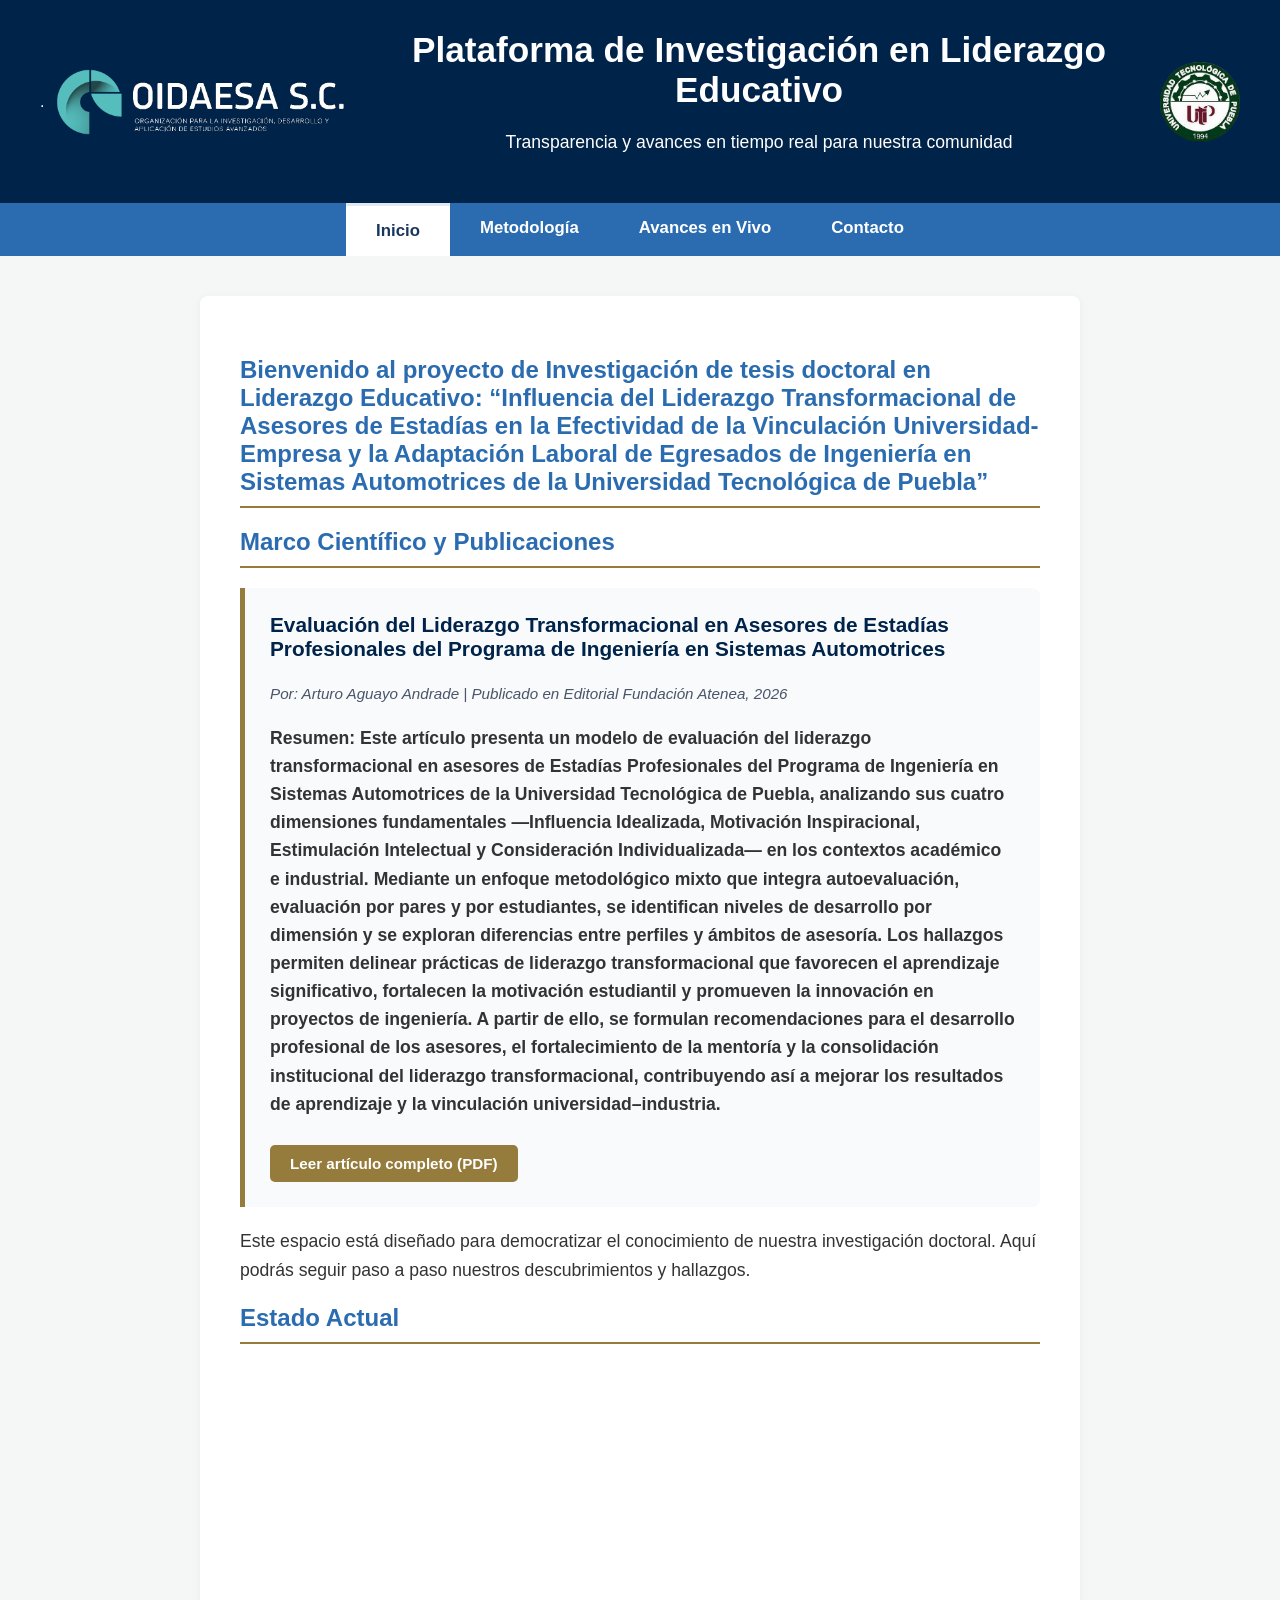
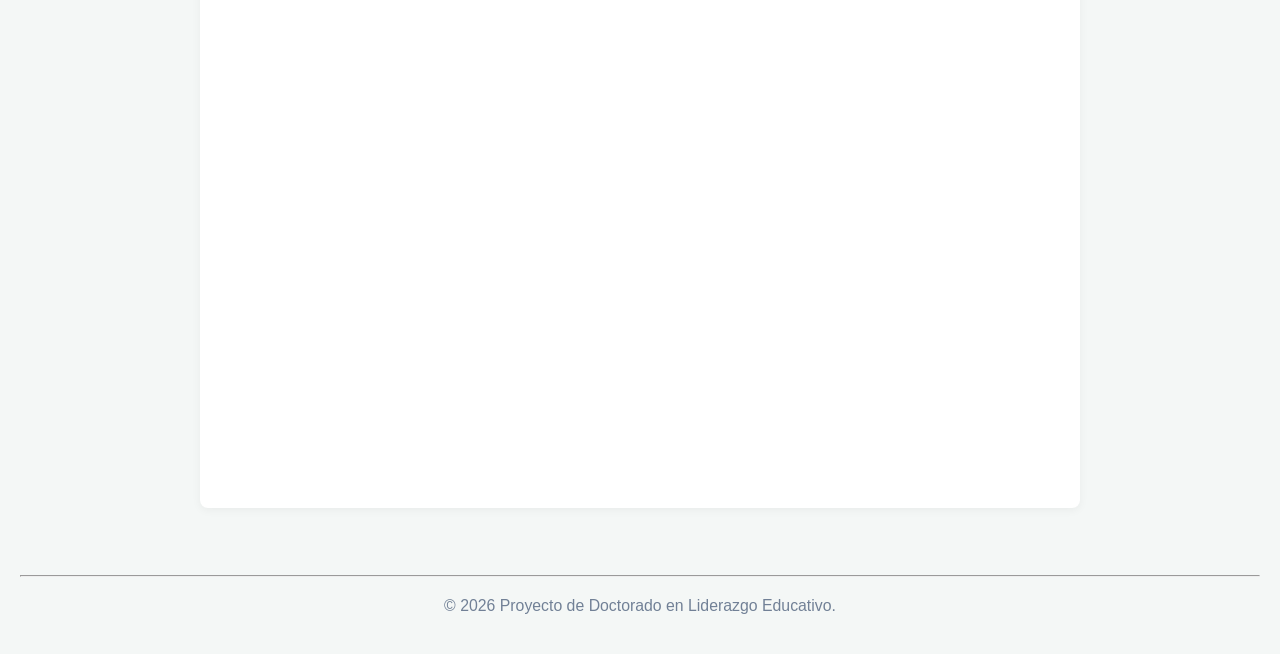
<file: index.html>
<!DOCTYPE html>
<html lang="es">
<head>
    <!-- Configuración técnica que el usuario no ve, pero el navegador sí -->
    <meta charset="UTF-8">
    <meta name="viewport" content="width=device-width, initial-scale=1.0">
    <title>Investigación | Liderazgo Educativo</title>
    <link rel="stylesheet" href="estilos.css">
</head>
<body>
    <!-- Todo lo que pongamos dentro de <body> es lo que verán tus participantes -->
    
    <header> .
        <!-- Logo Izquierdo: Universidad del Doctorado -->
        <img src="OIDAESA - copia.png" alt="Logo Universidad" class="logo-encabezado">
        
        <div class="header-texto">
            <h1>Plataforma de Investigación en Liderazgo Educativo</h1>
            <p>Transparencia y avances en tiempo real para nuestra comunidad</p>
        </div>
        
        <!-- Logo Derecho: Institución de la Investigación -->
        <img src="Logo-UTP.png" alt="Logo Institución" class="logo-encabezado">
    </header>
    <!-- Menú de Navegación -->
    <nav>
        <ul>
            <li><a href="index.html" class="activo">Inicio</a></li>
            <li><a href="Metodología.html">Metodología</a></li>
            <li><a href="#">Avances en Vivo</a></li>
            <li><a href="Contacto.html">Contacto</a></li>
        </ul>
    </nav>

    <main>
        <section>
            <h2>Bienvenido al proyecto de Investigación de tesis doctoral en Liderazgo Educativo: “Influencia del Liderazgo Transformacional de Asesores de Estadías en la Efectividad de la Vinculación Universidad-Empresa y la Adaptación Laboral de Egresados de Ingeniería en Sistemas Automotrices de la Universidad Tecnológica de Puebla”</h2><section>
            <h2>Marco Científico y Publicaciones</h2>
            <div class="tarjeta-articulo">
                <h3>Evaluación del Liderazgo Transformacional en
Asesores de Estadías Profesionales del Programa de
Ingeniería en Sistemas Automotrices</h3>
                <p class="autores">Por: Arturo Aguayo Andrade | Publicado en 
                    Editorial Fundación Atenea, 2026</p>
                
                <p><strong>Resumen: Este artículo presenta un modelo de evaluación del liderazgo transformacional en asesores de Estadías Profesionales del Programa de Ingeniería en Sistemas Automotrices de la Universidad Tecnológica de Puebla, analizando sus cuatro dimensiones fundamentales —Influencia Idealizada, Motivación Inspiracional, Estimulación Intelectual y Consideración Individualizada— en los contextos académico e industrial. Mediante un enfoque metodológico mixto que integra autoevaluación, evaluación por pares y por estudiantes, se identifican niveles de desarrollo por dimensión y se exploran diferencias entre perfiles y ámbitos de asesoría. Los hallazgos permiten delinear prácticas de liderazgo transformacional que favorecen el aprendizaje significativo, fortalecen la motivación estudiantil y promueven la innovación en proyectos de ingeniería. A partir de ello, se formulan recomendaciones para el desarrollo profesional de los asesores, el fortalecimiento de la mentoría y la consolidación institucional del liderazgo transformacional, contribuyendo así a mejorar los resultados de aprendizaje y la vinculación universidad–industria.</strong> </p>
                
                <!-- Si tienes el PDF en tu Google Drive (público) o el link de la revista, pégalo en href -->
                <a href="https://drive.google.com/file/d/1gB_v3DXjpxyFraudhqamWzTaaiGPeFQi/view?usp=drive_link" target="_blank" class="boton-articulo">Leer artículo completo (PDF)</a>
            </div>
        </section>
            <p>Este espacio está diseñado para democratizar el conocimiento de nuestra investigación doctoral. Aquí podrás seguir paso a paso nuestros descubrimientos y hallazgos.</p>
        </section>


        <section>
            <h2>Estado Actual</h2>
            <iframe src="https://docs.google.com/spreadsheets/d/e/2PACX-1vQGwOeZ-NkJE_NeEbe9su2a3ELnsg0hQ96I99T2dtbGM5_qcn606dtFmOmv6PGzFLHZ8H8-CahUC_V5/pubhtml"></iframe>
        </section>

        </main>
    <footer>
        <hr>
        <p>© 2026 Proyecto de Doctorado en Liderazgo Educativo.</p>
    
    </footer>
    

</body>
</html>
</file>
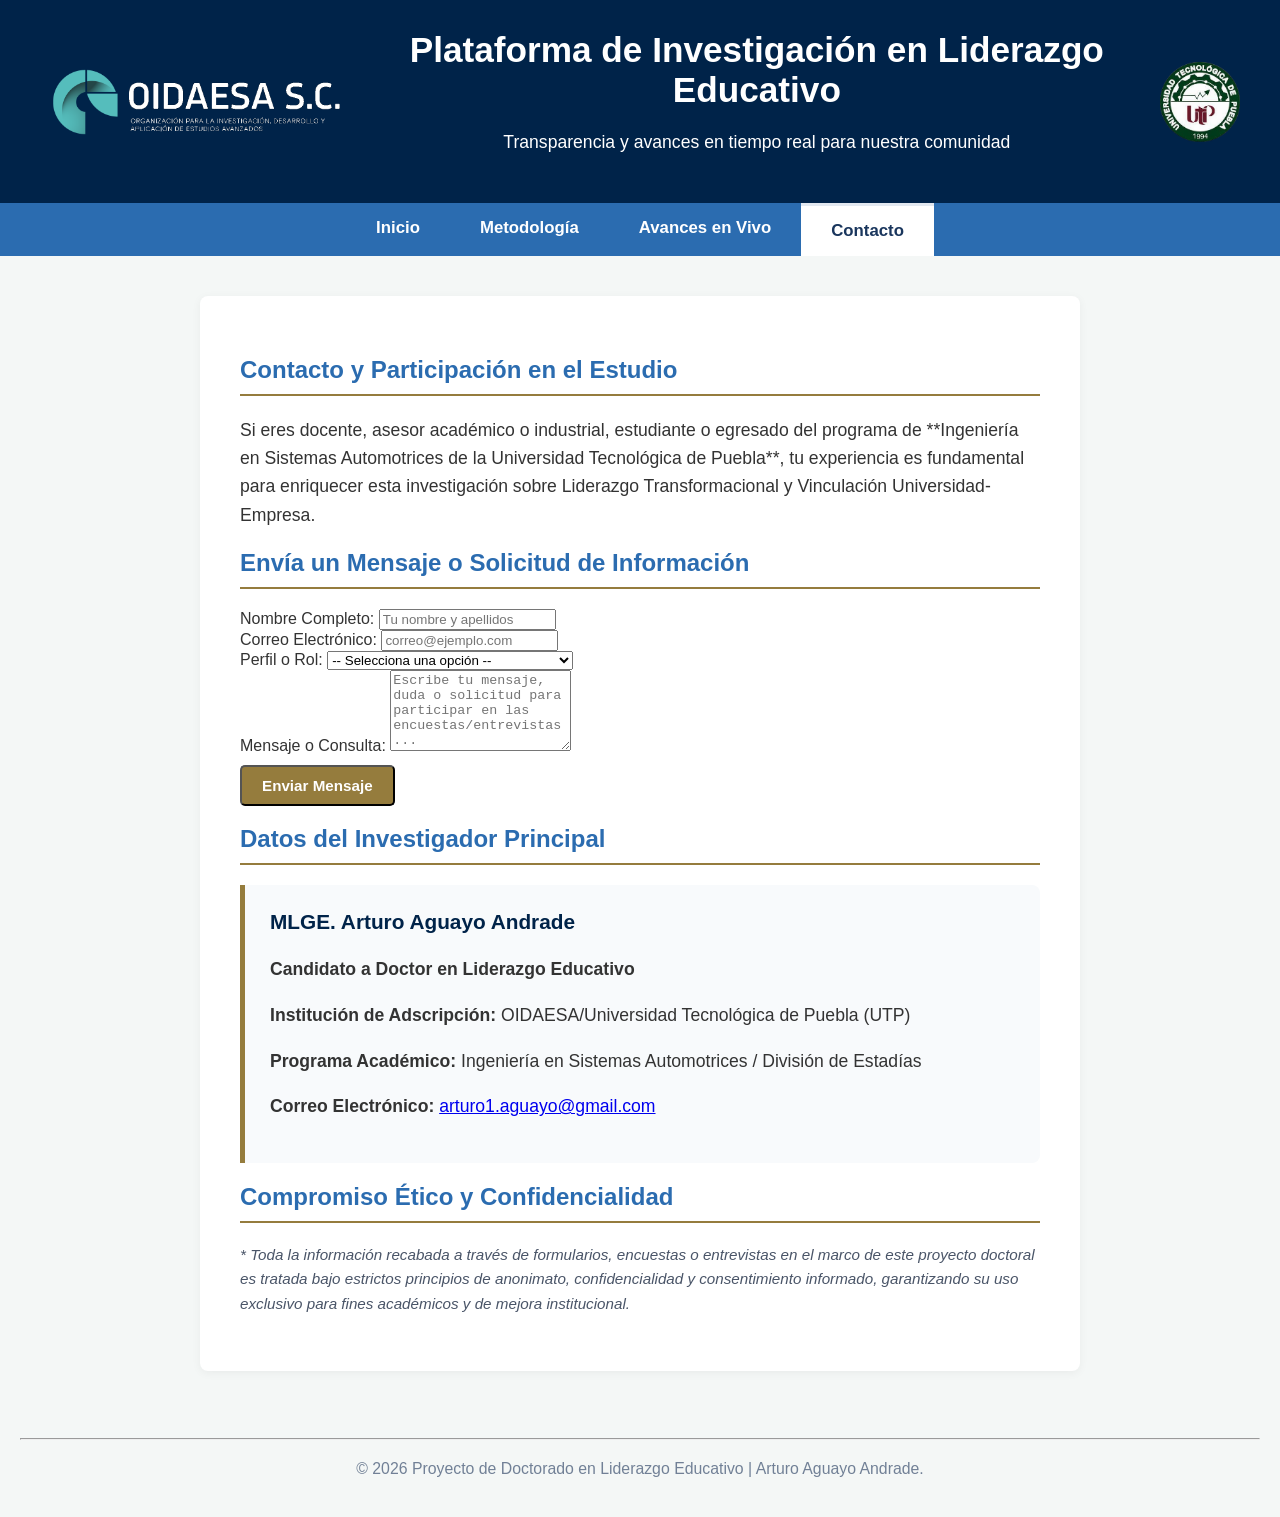
<file: Contacto.html>
<!DOCTYPE html>
<html lang="es">
<head>
    <meta charset="UTF-8">
    <meta name="viewport" content="width=device-width, initial-scale=1.0">
    <title>Contacto y Participación | Liderazgo Educativo</title>
    <link rel="stylesheet" href="estilos.css">
</head>
<body>

    <!-- Encabezado Institucional -->
    <header>
        <img src="OIDAESA - copia.png" alt="Logo Universidad" class="logo-encabezado">
        
        <div class="header-texto">
            <h1>Plataforma de Investigación en Liderazgo Educativo</h1>
            <p>Transparencia y avances en tiempo real para nuestra comunidad</p>
        </div>
        
        <img src="Logo-UTP.png" alt="Logo Institución" class="logo-encabezado">
    </header>

    <!-- Menú de Navegación -->
    <nav>
        <ul>
            <li><a href="index.html">Inicio</a></li>
            <li><a href="Metodología.html">Metodología</a></li>
            <li><a href="#">Avances en Vivo</a></li>
            <li><a href="Contacto.html" class="activo">Contacto</a></li>
        </ul>
    </nav>

    <main>
        <section>
            <h2>Contacto y Participación en el Estudio</h2>
            <p>
                Si eres docente, asesor académico o industrial, estudiante o egresado del programa de **Ingeniería en Sistemas Automotrices de la Universidad Tecnológica de Puebla**, tu experiencia es fundamental para enriquecer esta investigación sobre Liderazgo Transformacional y Vinculación Universidad-Empresa.
            </p>
        </section>

        <!-- Formulario de Contacto -->
        <section>
            <h2>Envía un Mensaje o Solicitud de Información</h2>
            <form action="https://formspree.io/f/mbgjrloa" method="POST" class="formulario-contacto">
                <div class="campo-form">
                    <label for="nombre">Nombre Completo:</label>
                    <input type="text" id="nombre" name="nombre" required placeholder="Tu nombre y apellidos">
                </div>

                <div class="campo-form">
                    <label for="email">Correo Electrónico:</label>
                    <input type="email" id="email" name="email" required placeholder="correo@ejemplo.com">
                </div>

                <div class="campo-form">
                    <label for="perfil">Perfil o Rol:</label>
                    <select id="perfil" name="perfil" required>
                        <option value="">-- Selecciona una opción --</option>
                        <option value="Estudiante / Egresado ISAT">Estudiante / Egresado (ISAT)</option>
                        <option value="Asesor Académico UTP">Asesor Académico (UTP)</option>
                        <option value="Asesor Industrial / Empresa">Asesor Industrial / Sector Empresarial</option>
                        <option value="Investigador / Evaluador">Investigador / Par Académico</option>
                        <option value="Otro">Otro</option>
                    </select>
                </div>

                <div class="campo-form">
                    <label for="mensaje">Mensaje o Consulta:</label>
                    <textarea id="mensaje" name="mensaje" rows="5" required placeholder="Escribe tu mensaje, duda o solicitud para participar en las encuestas/entrevistas..."></textarea>
                </div>

                <button type="submit" class="boton-articulo">Enviar Mensaje</button>
            </form>
        </section>

        <!-- Datos Institucionales -->
        <section>
            <h2>Datos del Investigador Principal</h2>
            <div class="tarjeta-articulo">
                <h3>MLGE. Arturo Aguayo Andrade</h3>
                <p><strong>Candidato a Doctor en Liderazgo Educativo</strong></p>
                <p><strong>Institución de Adscripción:</strong> OIDAESA/Universidad Tecnológica de Puebla (UTP)</p>
                <p><strong>Programa Académico:</strong> Ingeniería en Sistemas Automotrices / División de Estadías</p>
                <p><strong>Correo Electrónico:</strong> <a href="mailto:arturo1.aguayo@gmail.com">arturo1.aguayo@gmail.com</a></p>
            </div>
        </section>

        <!-- Consideraciones Éticas -->
        <section>
            <h2>Compromiso Ético y Confidencialidad</h2>
            <p style="font-size: 0.95em; color: #4a5568; font-style: italic;">
                * Toda la información recabada a través de formularios, encuestas o entrevistas en el marco de este proyecto doctoral es tratada bajo estrictos principios de anonimato, confidencialidad y consentimiento informado, garantizando su uso exclusivo para fines académicos y de mejora institucional.
            </p>
        </section>
    </main>

    <footer>
        <hr>
        <p>© 2026 Proyecto de Doctorado en Liderazgo Educativo | Arturo Aguayo Andrade.</p>
    </footer>

</body>
</html>
</file>
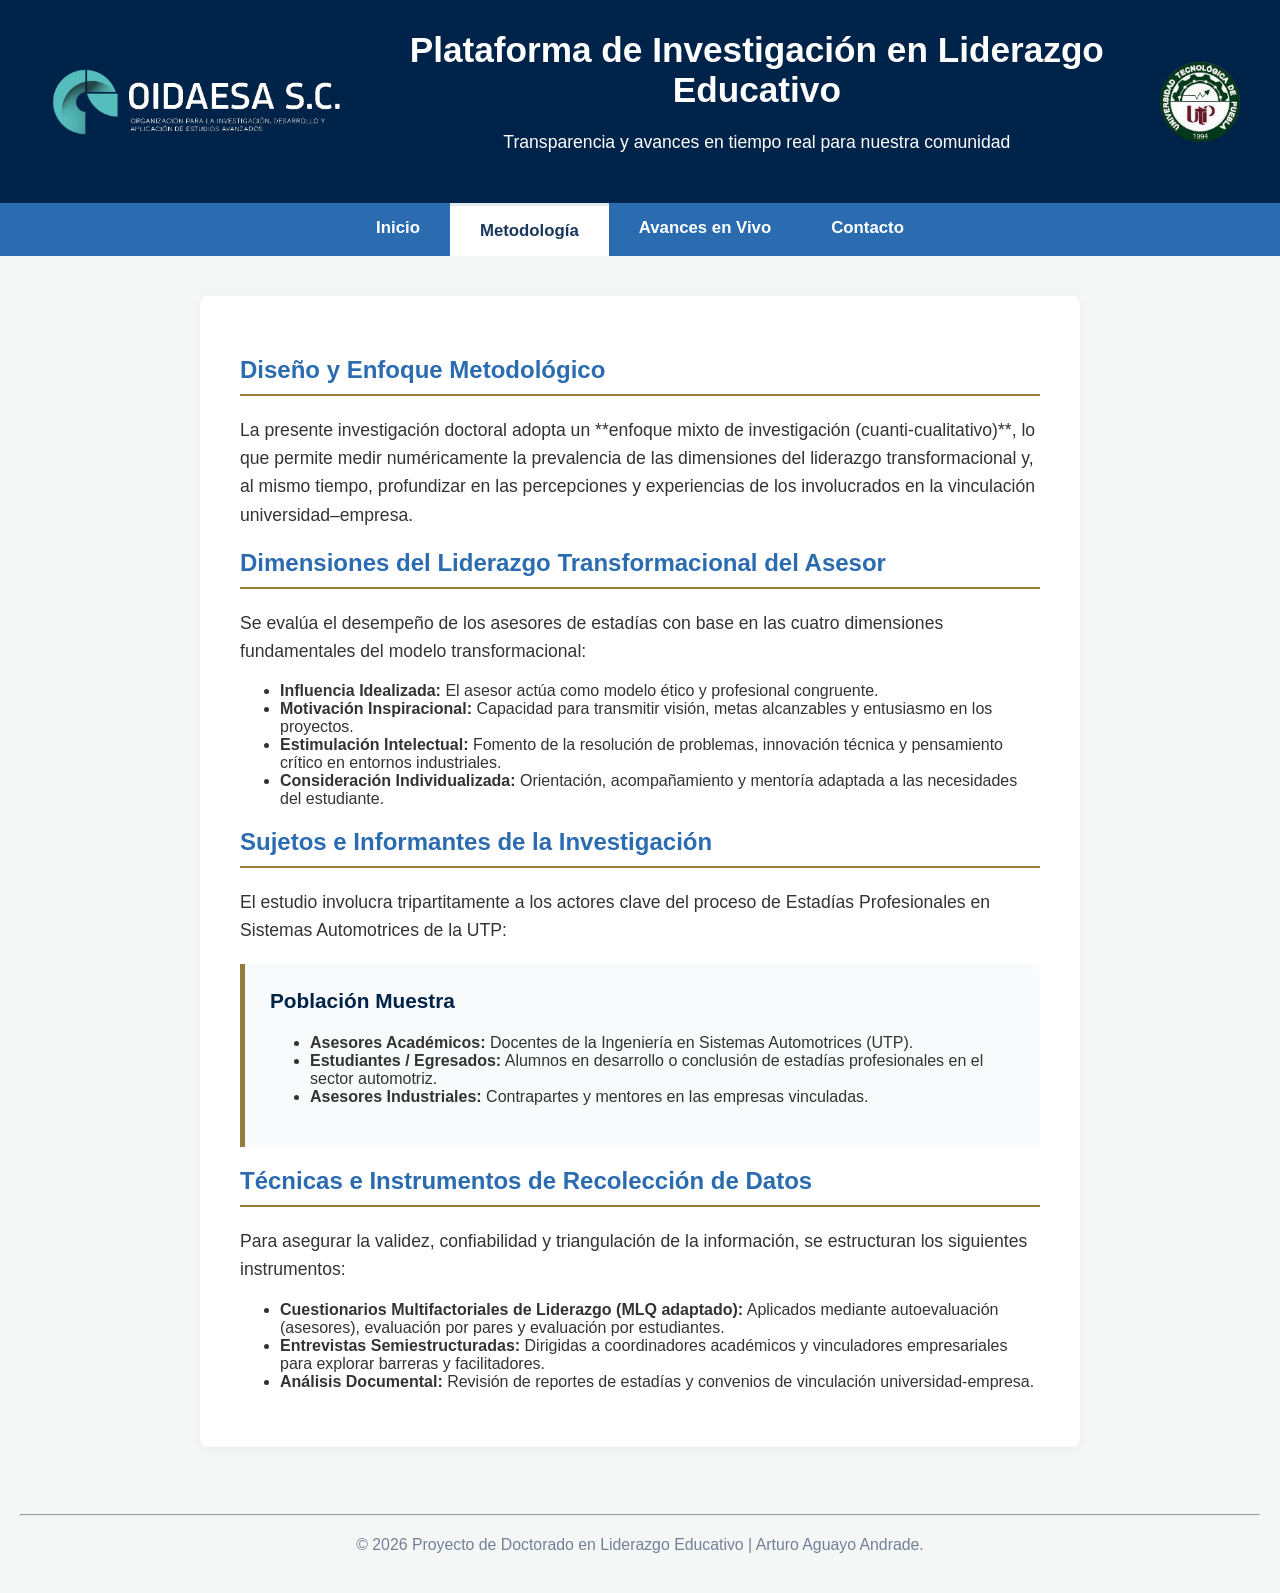
<file: Metodología.html>
<!DOCTYPE html>
<html lang="es">
<head>
    <meta charset="UTF-8">
    <meta name="viewport" content="width=device-width, initial-scale=1.0">
    <title>Metodología | Liderazgo Transformacional en Estadías</title>
    <link rel="stylesheet" href="estilos.css">
</head>
<body>

    <!-- Encabezado Institucional -->
    <header>
        <img src="OIDAESA - copia.png" alt="Logo Universidad" class="logo-encabezado">
        
        <div class="header-texto">
            <h1>Plataforma de Investigación en Liderazgo Educativo</h1>
            <p>Transparencia y avances en tiempo real para nuestra comunidad</p>
        </div>
        
        <img src="Logo-UTP.png" alt="Logo Institución" class="logo-encabezado">
    </header>

    <!-- Menú de Navegación -->
    <nav>
        <ul>
            <li><a href="index.html">Inicio</a></li>
            <li><a href="Metodología.html" class="activo">Metodología</a></li>
            <li><a href="#">Avances en Vivo</a></li>
            <li><a href="Contacto.html">Contacto</a></li>
        </ul>
    </nav>

    <main>
        <section>
            <h2>Diseño y Enfoque Metodológico</h2>
            <p>
                La presente investigación doctoral adopta un **enfoque mixto de investigación (cuanti-cualitativo)**, 
                lo que permite medir numéricamente la prevalencia de las dimensiones del liderazgo transformacional y, 
                al mismo tiempo, profundizar en las percepciones y experiencias de los involucrados en la vinculación universidad–empresa.
            </p>
        </section>

        <section>
            <h2>Dimensiones del Liderazgo Transformacional del Asesor</h2>
            <p>Se evalúa el desempeño de los asesores de estadías con base en las cuatro dimensiones fundamentales del modelo transformacional:</p>
            <ul>
                <li><strong>Influencia Idealizada:</strong> El asesor actúa como modelo ético y profesional congruente.</li>
                <li><strong>Motivación Inspiracional:</strong> Capacidad para transmitir visión, metas alcanzables y entusiasmo en los proyectos.</li>
                <li><strong>Estimulación Intelectual:</strong> Fomento de la resolución de problemas, innovación técnica y pensamiento crítico en entornos industriales.</li>
                <li><strong>Consideración Individualizada:</strong> Orientación, acompañamiento y mentoría adaptada a las necesidades del estudiante.</li>
            </ul>
        </section>

        <section>
            <h2>Sujetos e Informantes de la Investigación</h2>
            <p>El estudio involucra tripartitamente a los actores clave del proceso de Estadías Profesionales en Sistemas Automotrices de la UTP:</p>
            <div class="tarjeta-articulo">
                <h3>Población Muestra</h3>
                <ul>
                    <li><strong>Asesores Académicos:</strong> Docentes de la Ingeniería en Sistemas Automotrices (UTP).</li>
                    <li><strong>Estudiantes / Egresados:</strong> Alumnos en desarrollo o conclusión de estadías profesionales en el sector automotriz.</li>
                    <li><strong>Asesores Industriales:</strong> Contrapartes y mentores en las empresas vinculadas.</li>
                </ul>
            </div>
        </section>

        <section>
            <h2>Técnicas e Instrumentos de Recolección de Datos</h2>
            <p>Para asegurar la validez, confiabilidad y triangulación de la información, se estructuran los siguientes instrumentos:</p>
            <ul>
                <li><strong>Cuestionarios Multifactoriales de Liderazgo (MLQ adaptado):</strong> Aplicados mediante autoevaluación (asesores), evaluación por pares y evaluación por estudiantes.</li>
                <li><strong>Entrevistas Semiestructuradas:</strong> Dirigidas a coordinadores académicos y vinculadores empresariales para explorar barreras y facilitadores.</li>
                <li><strong>Análisis Documental:</strong> Revisión de reportes de estadías y convenios de vinculación universidad-empresa.</li>
            </ul>
        </section>
    </main>

    <footer>
        <hr>
        <p>© 2026 Proyecto de Doctorado en Liderazgo Educativo | Arturo Aguayo Andrade.</p>
    </footer>

</body>
</html>
</file>
<file: estilos.css>
/* 1. DISEÑO GENERAL (El cuerpo de la página) */
body {
    /* Usamos una tipografía moderna y muy legible, ideal para leer reportes largos */
    font-family: 'Segoe UI', Roboto, Helvetica, Arial, sans-serif;
    
    /* Un color de fondo ligeramente gris para que no canse la vista */
    background-color: #f4f7f6;
    
    /* Color de texto gris oscuro (el negro puro cansa la vista en pantallas) */
    color: #333333;
    
    /* Quitamos los márgenes por defecto del navegador */
    margin: 0;
    padding: 0;
}

/* 2. EL ENCABEZADO (La primera impresión con logotipos) */
header {
    background-color: #002349; 
    color: white;
    
    /* Activamos Flexbox para alinear los logos y el texto en una sola fila */
    display: flex;
    justify-content: space-between; /* Distribuye espacio: izquierda, centro y derecha */
    align-items: center; /* Centra verticalmente los logos con el texto */
    padding: 30px 40px;
    box-shadow: 0 4px 6px rgba(0, 0, 0, 0.1);
}

/* El contenedor del texto del título */
.header-texto {
    text-align: center;
    flex-grow: 1; /* Hace que el texto use todo el espacio central disponible */
    padding: 0 20px;
}

header h1 {
    margin: 0;
    font-size: 2.2em; /* Reducimos ligeramente para dar espacio a los logos */
}

/* Control de tamaño para ambos logotipos */
.logo-encabezado {
    height: 80px; /* Ajusta este número (ej. 90px o 100px) según qué tan grandes sean tus logos */
    width: auto;  /* Mantiene la proporción original de la imagen para que no se deforme */
    object-fit: contain;
}

/* 3. EL CONTENIDO PRINCIPAL (Donde irán los avances) */
main {
    /* Centramos el contenido y evitamos que sea demasiado ancho en pantallas grandes */
    max-width: 800px;
    margin: 40px auto;
    
    /* Le damos un fondo blanco tipo "hoja de papel" */
    background-color: #ffffff;
    padding: 40px;
    
    /* Bordes ligeramente redondeados para un toque moderno */
    border-radius: 8px;
    
    /* Sombra suave para separar el "papel" del fondo gris */
    box-shadow: 0 2px 10px rgba(0, 0, 0, 0.05);
}

/* Damos color a los subtítulos para que combinen con el encabezado */
h2 {
    color: #2b6cb0;
    border-bottom: 2px solid #957C3D;
    padding-bottom: 10px;
}

/* Hacemos que los párrafos tengan buen espacio para respirar */
p {
    line-height: 1.6;
    font-size: 1.1em;
}

/* 4. EL PIE DE PÁGINA */
footer {
    text-align: center;
    padding: 20px;
    margin-top: 40px;
    font-size: 0.9em;
    color: #718096;
}
    /* 5. MENÚ DE NAVEGACIÓN */
nav {
    /* Un tono de azul ligeramente más claro para contrastar con el encabezado */
    background-color: #2b6cb0; 
}

/* Quitamos las viñetas y alineamos los elementos de forma horizontal */
nav ul {
    list-style-type: none;
    margin: 0;
    padding: 0;
    display: flex;
    justify-content: center; /* Centra los botones en la pantalla */
}

/* Diseño de cada botón del menú */
nav a {
    display: block;
    color: white;
    text-decoration: none; /* Quita el subrayado de los enlaces */
    padding: 15px 30px; /* Espacio para que el botón sea fácil de hacer clic */
    font-weight: bold;
    font-size: 1.05em;
    transition: background-color 0.3s ease; /* Efecto suave de transición */
}

/* Efecto visual cuando el usuario pasa el ratón sobre un botón */
nav a:hover {
    background-color: #1a365d; /* Cambia al azul oscuro del encabezado */
}

/* Estilo para resaltar en qué página se encuentra el usuario actualmente */
nav a.activo {
    background-color: #ffffff;
    color: #1a365d;
    border-top: 3px solid #e2e8f0;
}
    /* 6. DISEÑO DE LA TABLA DE DATOS (iframe) */
iframe {
    width: 100%; /* Hace que la tabla ocupe todo el ancho disponible */
    height: 700px; /* Le da una buena altura para leer los datos */
    border: none; /* Quita el borde feo por defecto */
    border-radius: 8px; /* Redondea las esquinas para que combine con el diseño */
}
/* 7. TARJETA DE ARTÍCULO CIENTÍFICO */
.tarjeta-articulo {
    background-color: #f8fafc; /* Un fondo gris azulado muy suave */
    border-left: 5px solid #957C3D; /* Línea dorada al costado que denota distinción */
    padding: 25px;
    margin: 20px 0;
    border-radius: 0 8px 8px 0; /* Redondea solo las esquinas derechas */
}

.tarjeta-articulo h3 {
    margin-top: 0;
    color: #002349;
    font-size: 1.3em;
}

.autores {
    font-style: italic;
    color: #4a5568;
    font-size: 0.95em;
    margin-bottom: 15px;
}

/* El botón de descarga/lectura */
.boton-articulo {
    display: inline-block;
    background-color: #957C3D;
    color: white;
    text-decoration: none;
    padding: 10px 20px;
    border-radius: 5px;
    font-weight: bold;
    font-size: 0.95em;
    margin-top: 10px;
    transition: background-color 0.3s ease;
}

.boton-articulo:hover {
    background-color: #002349; /* Al pasar el cursor, cambia al azul del encabezado */
}
    /* 8. DISEÑO RESPONSIVO (Adaptación a Celulares y Tablets) */

/* Reglas para pantallas de tablets y celulares (768px de ancho o menos) */
@media (max-width: 768px) {
    
    /* 1. Encabezado: Apilamos los logos y el texto verticalmente */
    header {
        flex-direction: column; /* Cambia de fila a columna */
        text-align: center;
        padding: 20px 15px;
        gap: 15px; /* Crea un espacio uniforme entre logos y texto */
    }

    .header-texto {
        padding: 0;
    }

    header h1 {
        font-size: 1.6em; /* Reducimos el título para que quepa sin romper líneas feamente */
    }

    .logo-encabezado {
        height: 65px; /* Logos ligeramente más pequeños para no ocupar toda la pantalla */
    }

    /* 2. Menú: Permite que los botones pasen a la siguiente línea si no caben */
    nav ul {
        flex-wrap: wrap;
    }

    nav a {
        padding: 12px 15px; /* Reducimos el relleno de los botones */
        font-size: 0.95em;
    }

    /* 3. Contenedor principal: Usamos casi todo el ancho de la pantalla del móvil */
    main {
        margin: 15px auto;
        padding: 20px 15px;
        width: 92%; /* Deja un margen elegante a los lados en el celular */
    }

    /* 4. Ajustes a la tabla y tarjetas */
    iframe {
        height: 500px; /* Reducimos un poco la altura en celulares para facilitar el desplazamiento */
    }

    .tarjeta-articulo {
        padding: 18px 15px;
    }
}

/* Reglas especiales para celulares muy pequeños (480px de ancho o menos) */
@media (max-width: 480px) {
    
    /* El menú se convierte en una lista vertical muy cómoda para tocar con el dedo */
    nav ul {
        flex-direction: column;
        text-align: center;
    }

    nav a {
        border-bottom: 1px solid rgba(255, 255, 255, 0.1); /* Línea divisoria muy suave */
    }

    header h1 {
        font-size: 1.4em;
    }
    /* Estilo para listas en secciones metodológicas */
main ul {
    line-height: 1.8;
    font-size: 1.05em;
    padding-left: 25px;
    margin-bottom: 20px;
}

main ul li {
    margin-bottom: 8px;
    /* 9. ESTILOS DE FORMULARIO DE CONTACTO */
.formulario-contacto {
    display: flex;
    flex-direction: column;
    gap: 18px;
    margin-top: 20px;
}

.campo-form {
    display: flex;
    flex-direction: column;
    gap: 6px;
}

.campo-form label {
    font-weight: bold;
    color: #002349;
    font-size: 0.95em;
}

.campo-form input,
.campo-form select,
.campo-form textarea {
    padding: 10px 12px;
    border: 1px solid #cbd5e1;
    border-radius: 6px;
    font-size: 1em;
    font-family: inherit;
}

.campo-form input:focus,
.campo-form select:focus,
.campo-form textarea:focus {
    outline: none;
    border-color: #2b6cb0;
    box-shadow: 0 0 0 3px rgba(43, 108, 176, 0.2);
}

.formulario-contacto button {
    align-self: flex-start;
    border: none;
    cursor: pointer;
}
}
}
</file>
